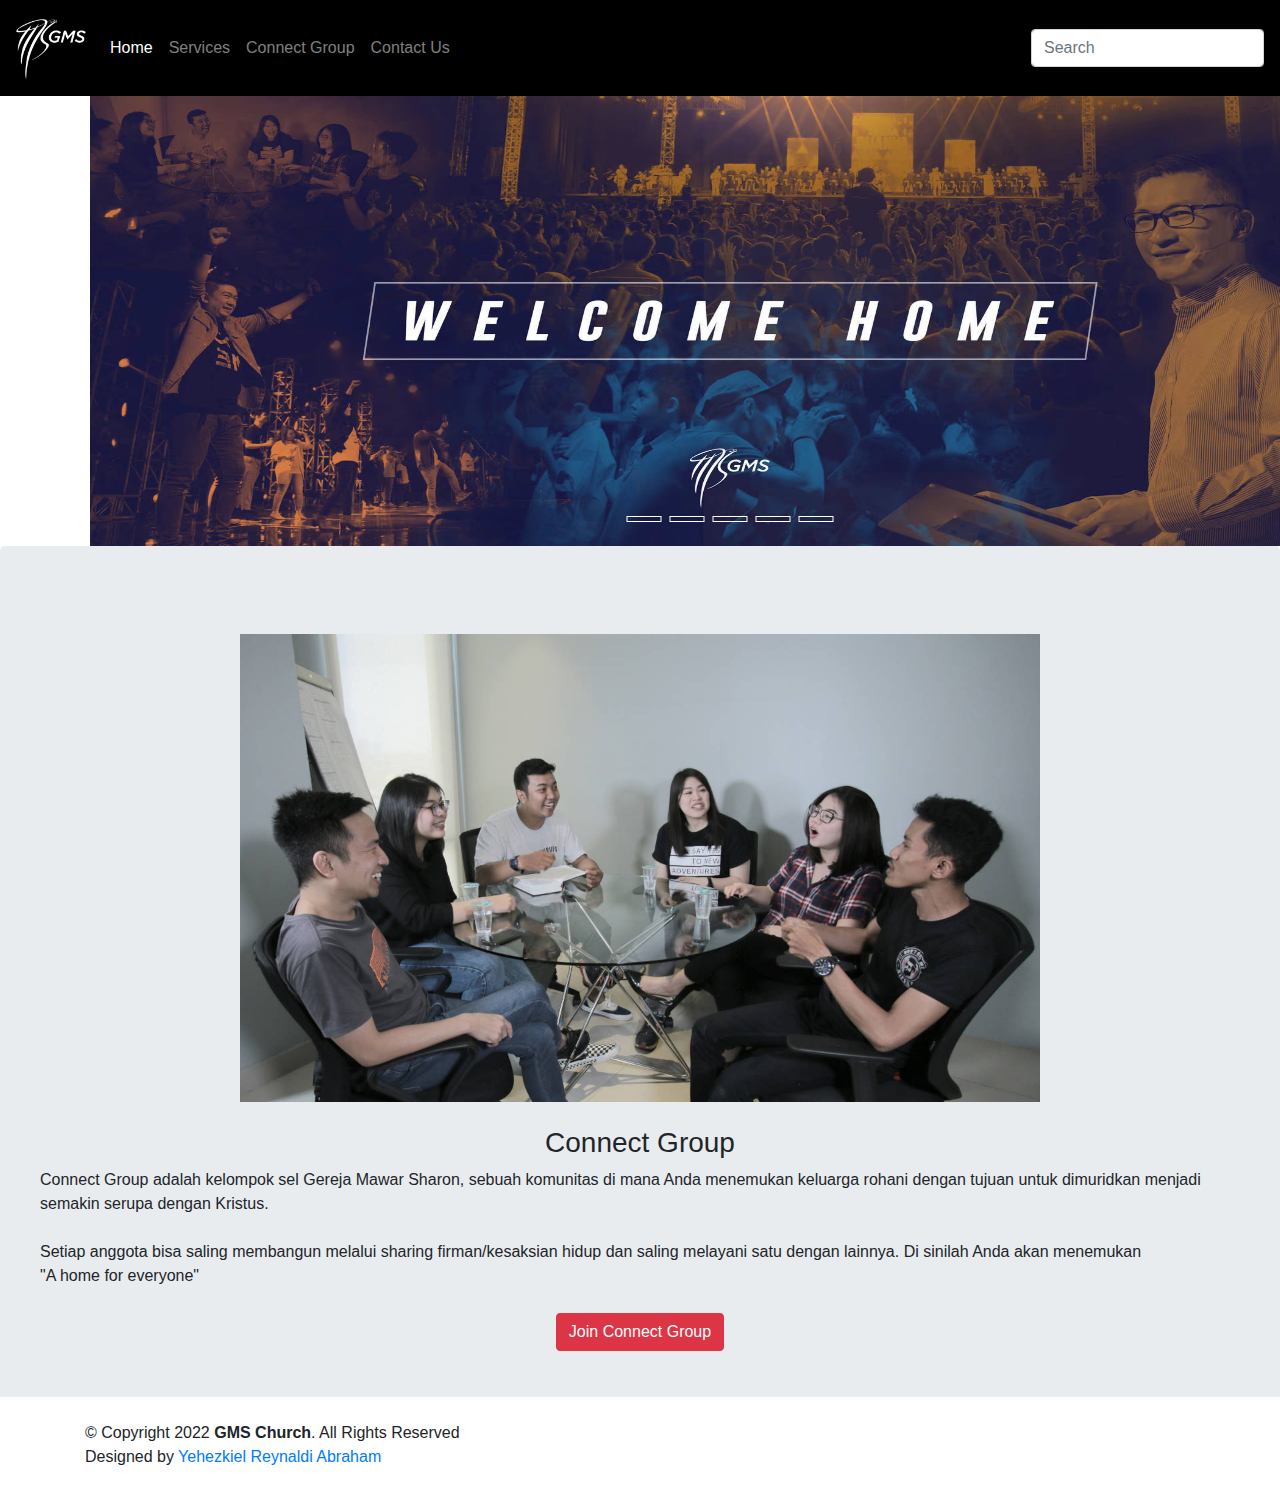
<file: cg.html>
<!DOCTYPE html>
<html>

<head>
    <meta charset="utf-8">
    <title>Tugas Akhir CSS - NIOMIC</title>
    <link rel="shortcut icon" href="img/favicon.png">
    <link rel="stylesheet" href="css/style.css">
    <link rel="stylesheet" href="https://stackpath.bootstrapcdn.com/bootstrap/4.3.1/css/bootstrap.min.css"
        integrity="sha384-ggOyR0iXCbMQv3Xipma34MD+dH/1fQ784/j6cY/iJTQUOhcWr7x9JvoRxT2MZw1T" crossorigin="anonymous">

</head>

<body>
    <div class="container-xl">
        <nav class="navbar navbar-expand-lg navbar-dark" style="background-color: #000000;">
            <a class="navbar-brand" href="#"><img src="img/GMS-pendek-white.png" class="logohead"></a>
            <button class="navbar-toggler" type="button" data-toggle="collapse" data-target="#navbarSupportedContent"
                aria-controls="navbarSupportedContent" aria-expanded="false" aria-label="Toggle navigation">
                <span class="navbar-toggler-icon"></span>
            </button>

            <div class="collapse navbar-collapse" id="navbarSupportedContent">
                <ul class="navbar-nav mr-auto">
                    <li class="nav-item active">
                        <a class="nav-link" href="index.html">Home <span class="sr-only">(current)</span></a>
                    </li>
                    <li class="nav-item">
                        <a class="nav-link" href="services.html">Services</a>
                    </li>
                    <li class="nav-item">
                        <a class="nav-link" href="cg.html">Connect Group</a>
                    </li>
                    <li class="nav-item">
                        <a class="nav-link" href="contact.html">Contact Us</a>
                    </li>

                </ul>
                <form class="form-inline my-2 my-lg-0">
                    <input class="form-control mr-sm-9" type="search" placeholder="Search" aria-label="Search">
                </form>
            </div>
        </nav>
        <!-- <div class="bd-example">
            <div id="carouselExampleCaptions" class="carousel slide" data-ride="carousel">
                <div class="carousel-inner">
                    <div class="carousel-item active">
                        <img src="img/2100 (1).avif" width="100%" height="550px" class="d-block w-100" alt="...">
                    </div>
                </div>
            </div>
        </div> -->
        <div class="slideshow now">
            <div class="slider">
                <input type="radio" name="radio" id="radio1" checked>
                <input type="radio" name="radio" id="radio2">
                <input type="radio" name="radio" id="radio3">
                <input type="radio" name="radio" id="radio4">
                <input type="radio" name="radio" id="radio5">
                <div class="slide sh1">
                    <img src="img/2100.avif" alt="">
                </div>
                <div class="slide">
                    <img src="img/2100 (1).avif" alt="">
                </div>
                <div class="slide">
                    <img src="img/2100 (2).avif" alt="">
                </div>
                <div class="slide">
                    <img src="img/2100 (3).avif" alt="">
                </div>
                <div class="slide">
                    <img src="img/2100 (4).avif" alt="">
                </div>
            </div>

            <div class="nav">
                <label for="radio1" class="bar"></label>
                <label for="radio2" class="bar"></label>
                <label for="radio3" class="bar"></label>
                <label for="radio4" class="bar"></label>
                <label for="radio5" class="bar"></label>
            </div>
        </div>

        <section class="section-warp">
            <div class="jumbotron">
                <div class="col-sm-center-1">
                    <div class="mb-4 mt-4 text-center">
                        <img src="img/cgpeople02.jpg" class="img-fluid cg" alt="...">
                    </div>
                    <h3 class="text-center">Connect Group</h3>
                    <p class="konek">
                        Connect Group adalah kelompok sel Gereja Mawar Sharon, sebuah komunitas di mana Anda
                        menemukan
                        keluarga rohani dengan tujuan untuk dimuridkan menjadi semakin serupa dengan Kristus. </p>
                    <br>
                    <p class="konek mb-0">
                        Setiap anggota bisa saling membangun melalui sharing firman/kesaksian hidup dan saling
                        melayani
                        satu dengan lainnya. Di sinilah Anda akan menemukan </p>
                    <p class="konek">"A home for everyone"</p>
                    <div class="text-center">
                        <a class="btn btn-danger" href="https://niomic.com/" style="margin-top:25px;">Join
                            Connect Group</a>
                    </div>
                </div>
            </div>
        </section>
        <footer class="foot2" style="background-color: white;">
            <div class="container d-md-flex py-4">
                <div class="mr-md-auto text-center text-md-left">
                    <div class="copyright">
                        &copy; Copyright 2022 <strong><span>GMS Church</span></strong>. All Rights Reserved
                    </div>
                    <div class="credits">
                        Designed by <a href="https://www.linkedin.com/in/yehezkiel-reynaldi-6a5866194/">Yehezkiel
                            Reynaldi
                            Abraham</a>
                    </div>
        </footer>

    </div>

    <script src="https://stackpath.bootstrapcdn.com/bootstrap/4.3.1/js/bootstrap.min.js"
        integrity="sha384-JjSmVgyd0p3pXB1rRibZUAYoIIy6OrQ6VrjIEaFf/nJGzIxFDsf4x0xIM+B07jRM" crossorigin="anonymous">
    </script>
</body>

</html>
</file>
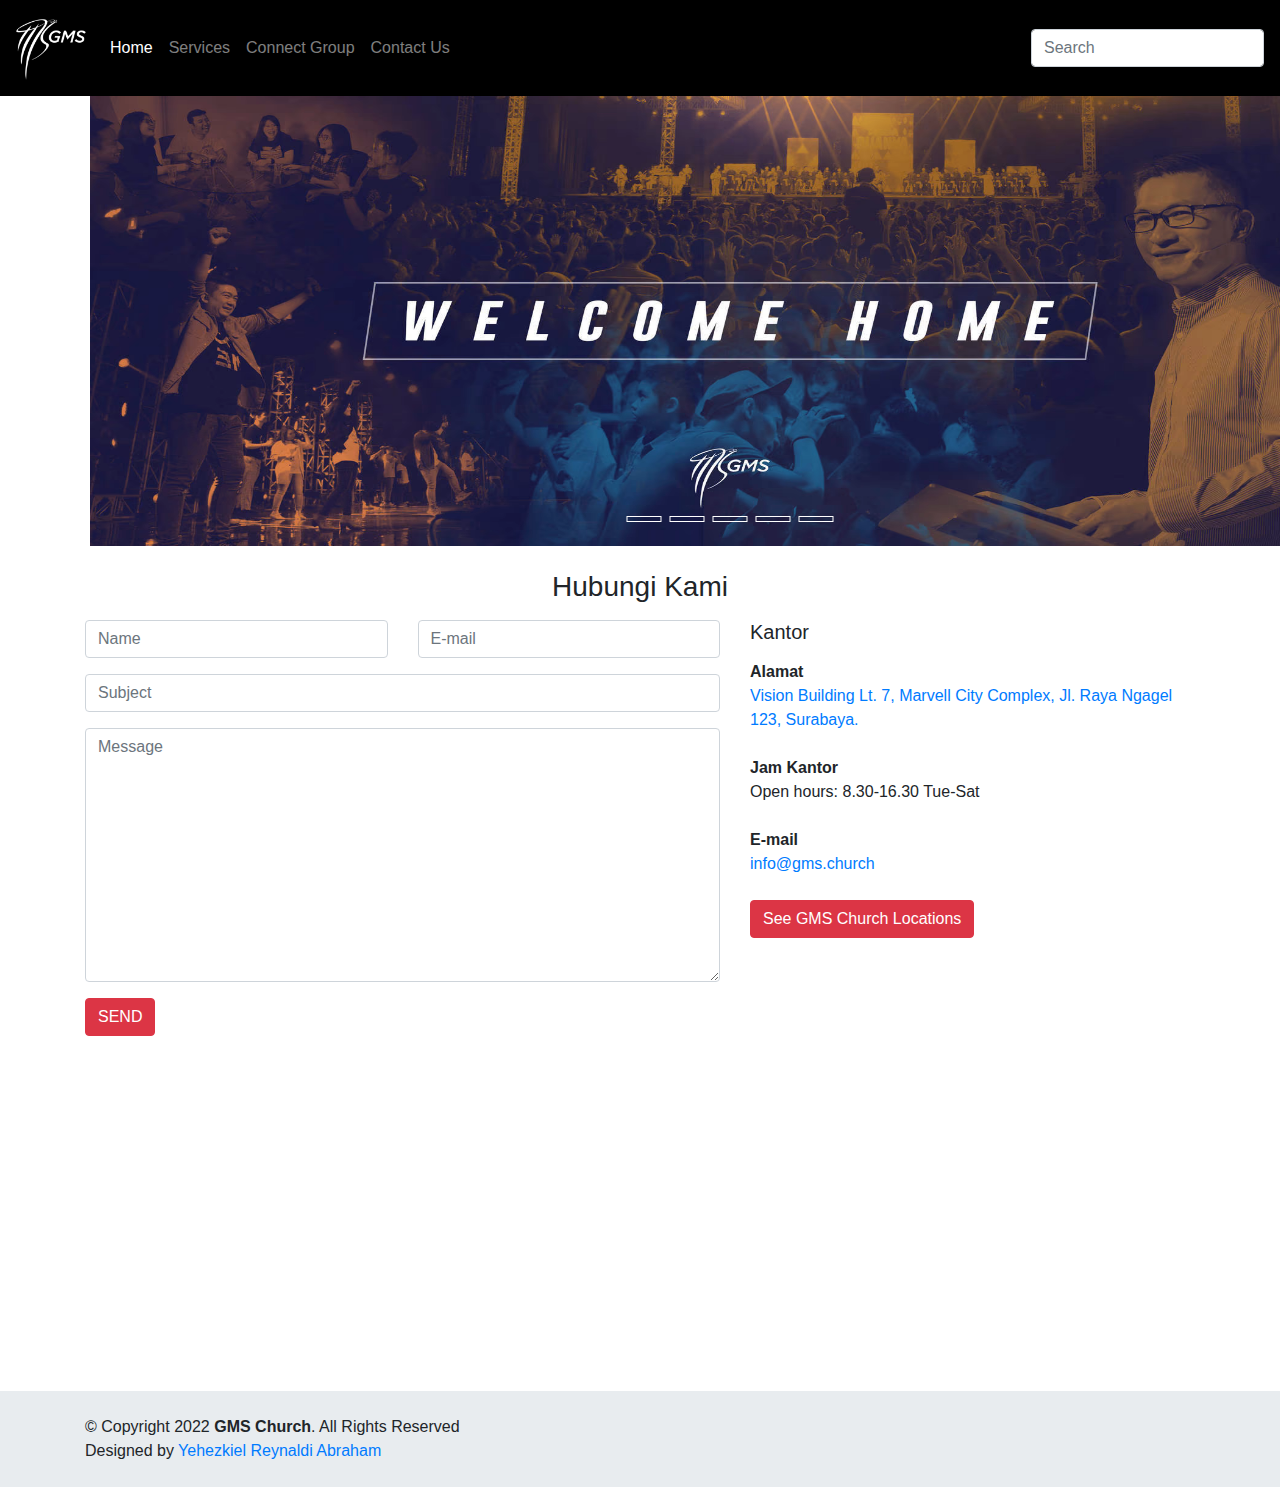
<file: contact.html>
<!DOCTYPE html>
<html>

<head>
    <meta charset="utf-8">
    <title>Tugas Akhir CSS - NIOMIC</title>
    <link rel="shortcut icon" href="img/favicon.png">
    <link rel="stylesheet" href="css/style.css">
    <link rel="stylesheet" href="https://stackpath.bootstrapcdn.com/bootstrap/4.3.1/css/bootstrap.min.css"
        integrity="sha384-ggOyR0iXCbMQv3Xipma34MD+dH/1fQ784/j6cY/iJTQUOhcWr7x9JvoRxT2MZw1T" crossorigin="anonymous">

</head>

<body>
    <div class="container-xl">
        <nav class="navbar navbar-expand-lg navbar-dark" style="background-color: #000000;">
            <a class="navbar-brand" href="#"><img src="img/GMS-pendek-white.png" class="logohead"></a>
            <button class="navbar-toggler" type="button" data-toggle="collapse" data-target="#navbarSupportedContent"
                aria-controls="navbarSupportedContent" aria-expanded="false" aria-label="Toggle navigation">
                <span class="navbar-toggler-icon"></span>
            </button>

            <div class="collapse navbar-collapse" id="navbarSupportedContent">
                <ul class="navbar-nav mr-auto">
                    <li class="nav-item active">
                        <a class="nav-link" href="index.html">Home <span class="sr-only">(current)</span></a>
                    </li>
                    <li class="nav-item">
                        <a class="nav-link" href="services.html">Services</a>
                    </li>
                    <li class="nav-item">
                        <a class="nav-link" href="cg.html">Connect Group</a>
                    </li>
                    <li class="nav-item">
                        <a class="nav-link" href="contact.html">Contact Us</a>
                    </li>
                </ul>
                <form class="form-inline my-2 my-lg-0">
                    <input class="form-control mr-sm-9" type="search" placeholder="Search" aria-label="Search">
                </form>
            </div>
        </nav>
        <!-- <div class="bd-example">
            <div id="carouselExampleCaptions" class="carousel slide" data-ride="carousel">
                <div class="carousel-inner">
                    <div class="carousel-item active">
                        <img src="img/2100.avif" width="100%" height="550px" class="d-block w-100" alt="...">

                    </div>
                </div>
            </div>
        </div> -->

        <div class="slideshow now">
            <div class="slider">
                <input type="radio" name="radio" id="radio1" checked>
                <input type="radio" name="radio" id="radio2">
                <input type="radio" name="radio" id="radio3">
                <input type="radio" name="radio" id="radio4">
                <input type="radio" name="radio" id="radio5">
                <div class="slide sh1">
                    <img src="img/2100.avif" alt="">
                </div>
                <div class="slide">
                    <img src="img/2100 (1).avif" alt="">
                </div>
                <div class="slide">
                    <img src="img/2100 (2).avif" alt="">
                </div>
                <div class="slide">
                    <img src="img/2100 (3).avif" alt="">
                </div>
                <div class="slide">
                    <img src="img/2100 (4).avif" alt="">
                </div>
            </div>

            <div class="nav">
                <label for="radio1" class="bar"></label>
                <label for="radio2" class="bar"></label>
                <label for="radio3" class="bar"></label>
                <label for="radio4" class="bar"></label>
                <label for="radio5" class="bar"></label>
            </div>
        </div>

        <section class="section-warp">

            <div class="pt-4 pb-5">
                <div class="container">
                    <div class="mb-3">
                        <h3 id="contactus" class="text-center">Hubungi Kami</h3>
                    </div>
                    <div class="row">
                        <div class="col-md-7">
                            <form id="w0">
                                <input type="hidden" name="_csrf"
                                    value="vWXWdhGy0A4iGOQ3elcleUhO2UaIb4mj-H66BrT7Cc__MYcceO3lbGRoqgIuNGdLPheBEtIevOKsCvhw5cg-uA==">
                                <div class="row">
                                    <div class="col-6">
                                        <div class="form-group field-contactform-name required">

                                            <input type="text" id="contactform-name" class="form-control"
                                                name="ContactForm[name]" placeholder="Name" aria-required="true">

                                            <p class="help-block help-block-error"></p>
                                        </div>
                                    </div>
                                    <div class="col-6">
                                        <div class="form-group field-contactform-email required">

                                            <input type="text" id="contactform-email" class="form-control"
                                                name="ContactForm[email]" placeholder="E-mail" aria-required="true">

                                            <p class="help-block help-block-error"></p>
                                        </div>
                                    </div>
                                    <div class="col-12">
                                        <div class="form-group field-contactform-subject required">

                                            <input type="text" id="contactform-subject" class="form-control"
                                                name="ContactForm[subject]" placeholder="Subject" aria-required="true">

                                            <p class="help-block help-block-error"></p>
                                        </div>
                                    </div>
                                    <div class="col-12">
                                        <div class="form-group field-contactform-body required">

                                            <textarea id="contactform-body" class="form-control"
                                                name="ContactForm[body]" rows="10" placeholder="Message"
                                                aria-required="true"></textarea>

                                            <p class="help-block help-block-error"></p>
                                        </div>
                                    </div>
                                    <div class="col-12">
                                        <button class="btn btn-danger">SEND</button>
                                    </div>
                                </div>
                            </form>
                        </div>
                        <div class="col-md-5">
                            <div class="d-md-none mt-5"></div>
                            <h5 class="mb-3">Kantor</h5>
                            <p>
                                <strong>Alamat</strong>
                                <br>
                                <a href="#map">Vision Building Lt. 7, Marvell City Complex, Jl. Raya Ngagel 123,
                                    Surabaya.</a>
                                <br><br>

                                <strong>Jam Kantor</strong>
                                <br>
                                Open hours: 8.30-16.30 Tue-Sat <br><br>
                                <strong>E-mail</strong>
                                <br>
                                <a href="#email">info@gms.church</a>
                                <br><br>
                                <a class="btn btn-danger" href="#map">See GMS Church Locations</a>
                            </p>
                        </div>
                    </div>
                </div>
            </div>
            <div>
                <div id="map"></div>
            </div>

            <iframe
                src="https://www.google.com/maps/embed?pb=!1m18!1m12!1m3!1d63321.82219437515!2d112.69950410555293!3d-7.284696393150386!2m3!1f0!2f0!3f0!3m2!1i1024!2i768!4f13.1!3m3!1m2!1s0x2dd7fbb922ffe3bf%3A0x880e6e336767c40!2sGereja%20Mawar%20Sharon%20Surabaya%20Timur!5e0!3m2!1sid!2sid!4v1646934431672!5m2!1sid!2sid"
                width="600" height="450" style="border:0;" allowfullscreen="" loading="lazy"></iframe>
        </section>
        <footer style="background-color: #e8ecef;">
            <div class="container d-md-flex py-4">
                <div class="mr-md-auto text-center text-md-left">
                    <div class="copyright">
                        &copy; Copyright 2022 <strong><span>GMS Church</span></strong>. All Rights Reserved
                    </div>
                    <div class="credits">
                        Designed by <a href="https://www.linkedin.com/in/yehezkiel-reynaldi-6a5866194/">Yehezkiel
                            Reynaldi
                            Abraham</a>
                    </div>
        </footer>


    </div>
    </div>

    <script src="https://stackpath.bootstrapcdn.com/bootstrap/4.3.1/js/bootstrap.min.js"
        integrity="sha384-JjSmVgyd0p3pXB1rRibZUAYoIIy6OrQ6VrjIEaFf/nJGzIxFDsf4x0xIM+B07jRM" crossorigin="anonymous">
    </script>
</body>

</html>
</file>
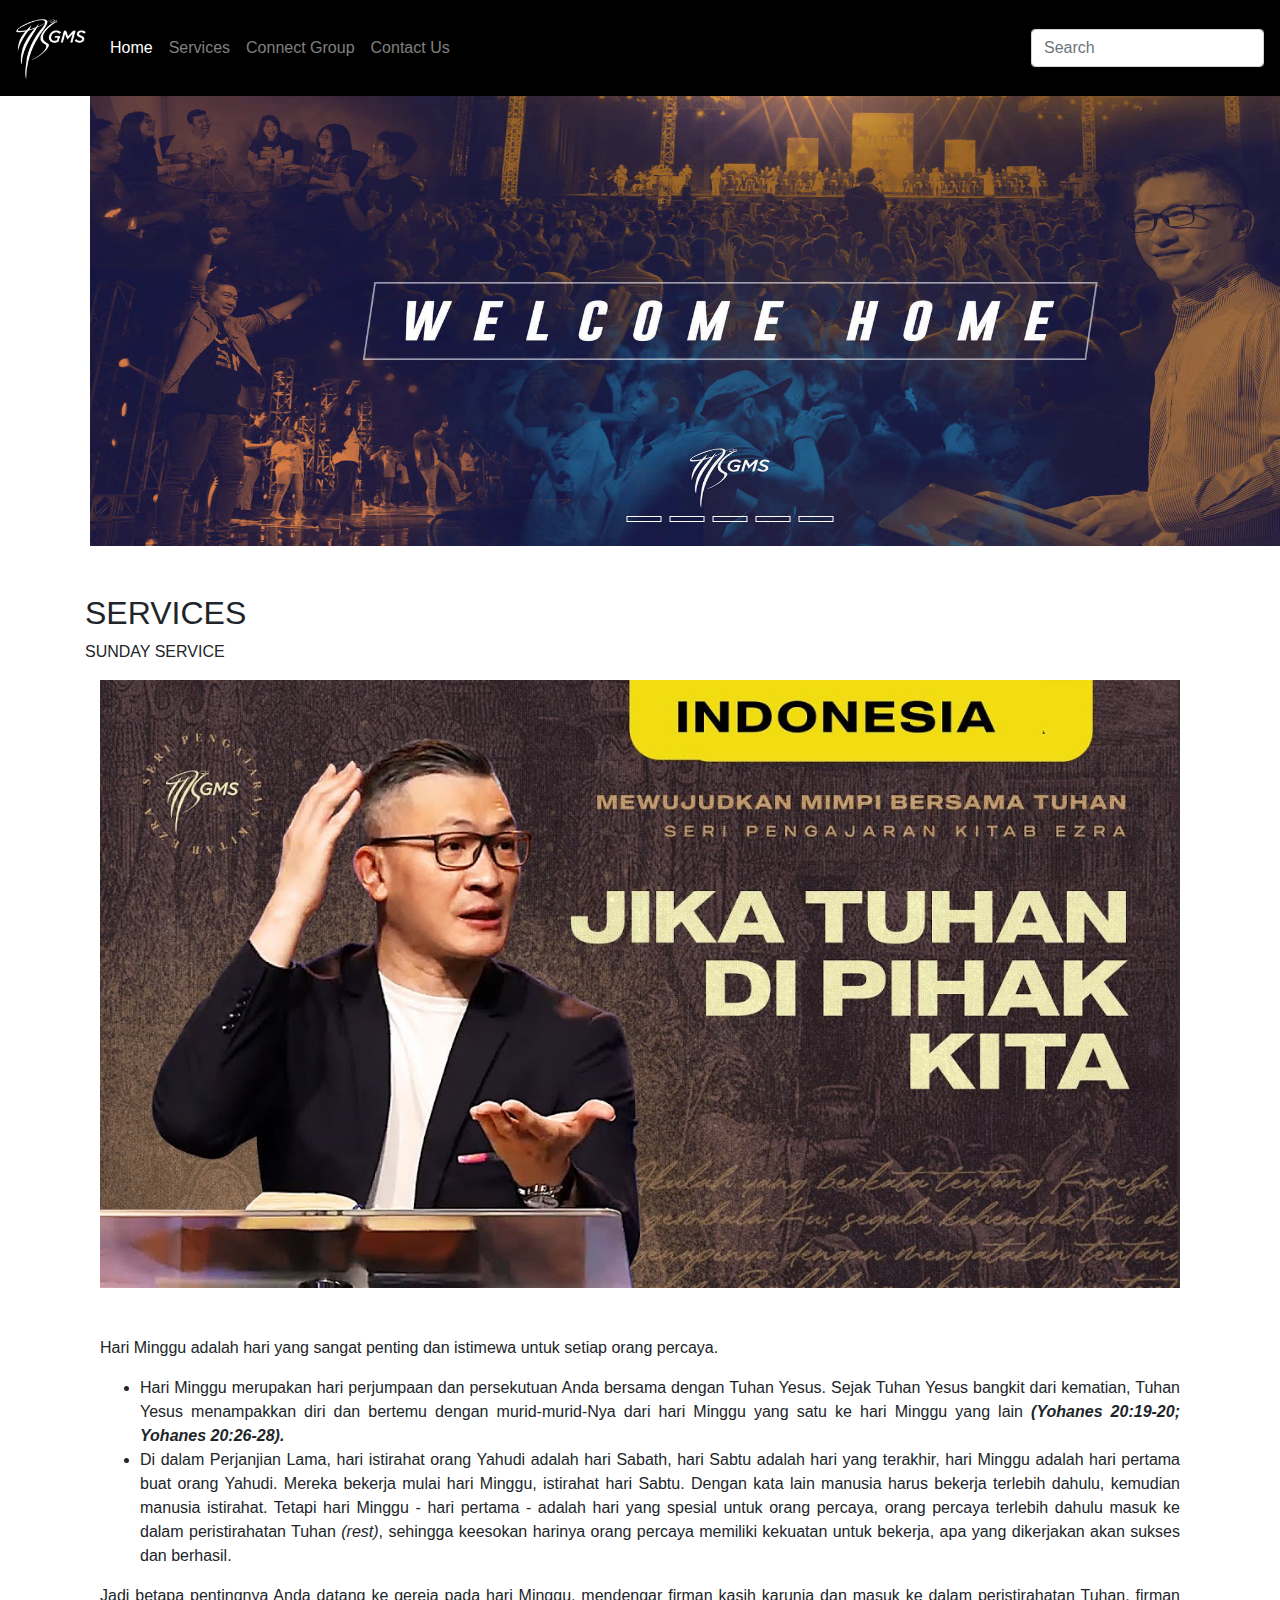
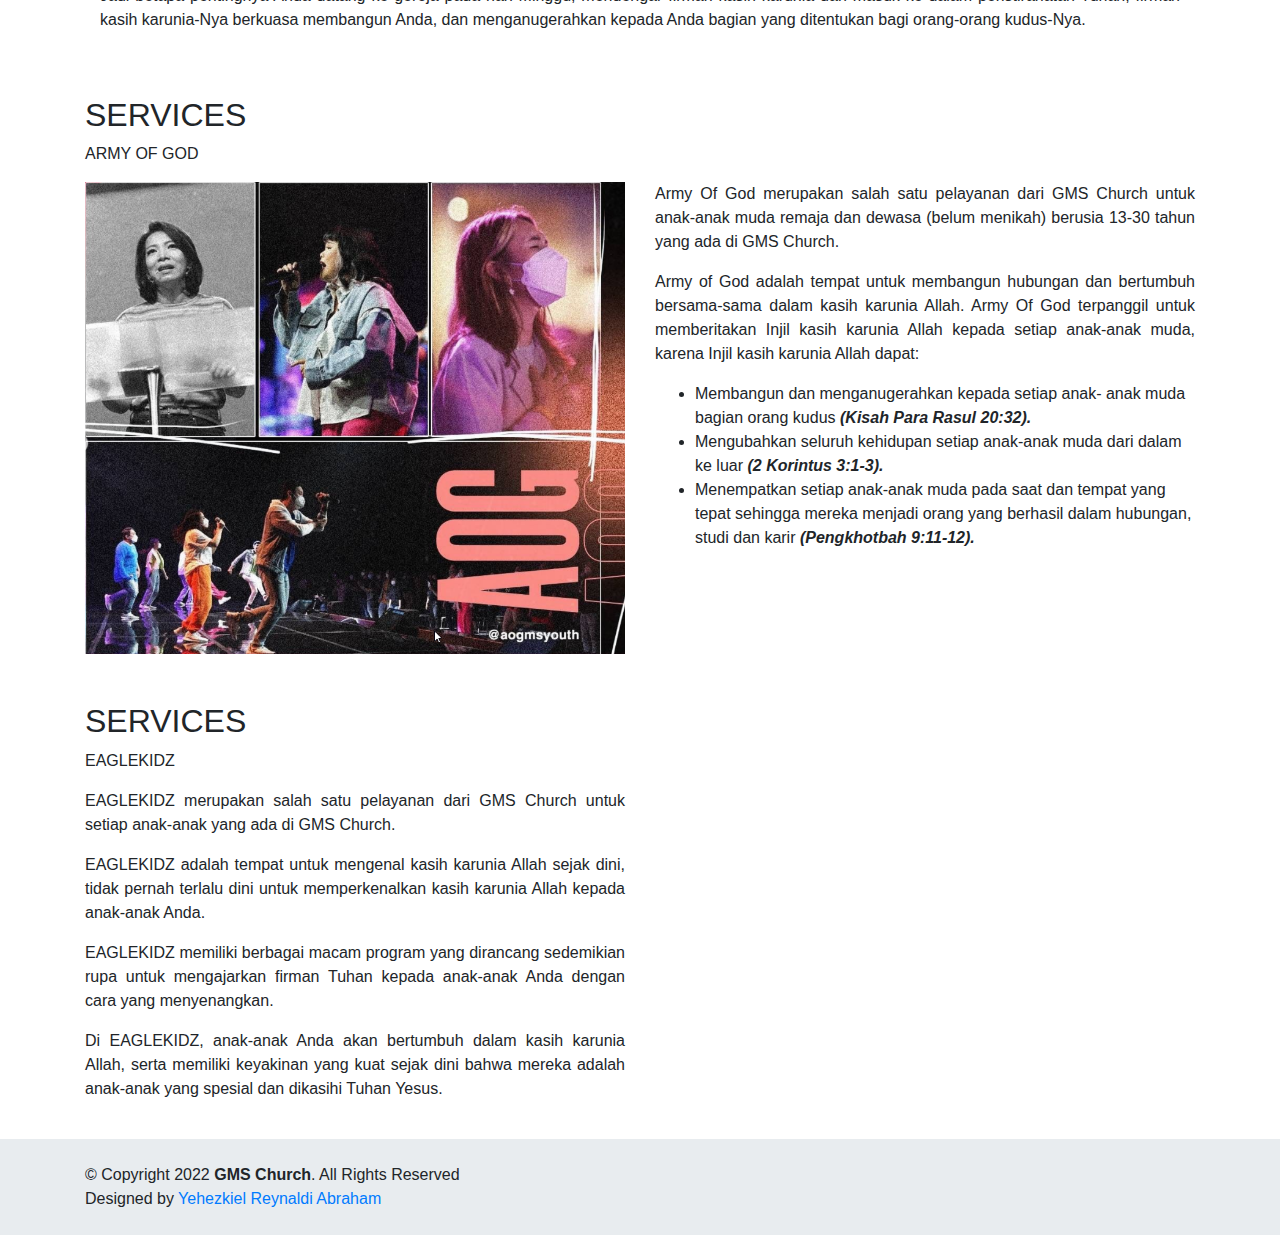
<file: services.html>
<!DOCTYPE html>
<html>

<head>
    <meta charset="utf-8">
    <title>Tugas Akhir CSS - NIOMIC</title>
    <link rel="shortcut icon" href="img/favicon.png">
    <link rel="stylesheet" href="css/style.css">
    <link rel="stylesheet" href="https://stackpath.bootstrapcdn.com/bootstrap/4.3.1/css/bootstrap.min.css"
        integrity="sha384-ggOyR0iXCbMQv3Xipma34MD+dH/1fQ784/j6cY/iJTQUOhcWr7x9JvoRxT2MZw1T" crossorigin="anonymous">

</head>

<body>
    <div class="container-xl">
        <nav class="navbar navbar-expand-lg navbar-dark" style="background-color: #000000;">
            <a class="navbar-brand" href="#"><img src="img/GMS-pendek-white.png" class="logohead"></a>
            <button class="navbar-toggler" type="button" data-toggle="collapse" data-target="#navbarSupportedContent"
                aria-controls="navbarSupportedContent" aria-expanded="false" aria-label="Toggle navigation">
                <span class="navbar-toggler-icon"></span>
            </button>

            <div class="collapse navbar-collapse" id="navbarSupportedContent">
                <ul class="navbar-nav mr-auto">
                    <li class="nav-item active">
                        <a class="nav-link" href="index.html">Home <span class="sr-only">(current)</span></a>
                    </li>
                    <li class="nav-item">
                        <a class="nav-link" href="services.html">Services</a>
                    </li>
                    <li class="nav-item">
                        <a class="nav-link" href="cg.html">Connect Group</a>
                    </li>
                    <li class="nav-item">
                        <a class="nav-link" href="contact.html">Contact Us</a>
                    </li>
                </ul>
                <form class="form-inline my-2 my-lg-0">
                    <input class="form-control mr-sm-9" type="search" placeholder="Search" aria-label="Search">
                </form>
            </div>
        </nav>

        <div class="slideshow now">
            <div class="slider">
                <input type="radio" name="radio" id="radio1" checked>
                <input type="radio" name="radio" id="radio2">
                <input type="radio" name="radio" id="radio3">
                <input type="radio" name="radio" id="radio4">
                <input type="radio" name="radio" id="radio5">
                <div class="slide sh1">
                    <img src="img/2100.avif" alt="">
                </div>
                <div class="slide">
                    <img src="img/2100 (1).avif" alt="">
                </div>
                <div class="slide">
                    <img src="img/2100 (2).avif" alt="">
                </div>
                <div class="slide">
                    <img src="img/2100 (3).avif" alt="">
                </div>
                <div class="slide">
                    <img src="img/2100 (4).avif" alt="">
                </div>
            </div>

            <div class="nav">
                <label for="radio1" class="bar"></label>
                <label for="radio2" class="bar"></label>
                <label for="radio3" class="bar"></label>
                <label for="radio4" class="bar"></label>
                <label for="radio5" class="bar"></label>
            </div>
        </div>
        <br><br>

        <main id="main">

            <main id="main" data-aos="fade-in">
                <div class="breadcrumbs-spacer">


                </div>

                <section id="sunday-service" class="course-details">
                    <div class="container" data-aos="fade-up">

                        <div class="section-title">
                            <h2>SERVICES</h2>
                            <p>SUNDAY SERVICE</p>
                        </div>
                        <div class="col-lg-12 order-12 order-lg-1" data-aos="fade-left" data-aos-delay="100">
                            <img src="img/maxresdefault.jpg" class="img-fluid" alt="...">
                        </div>
                        <div class="col-lg-12 pt-10 pt-lg-0 order-2 order-lg-2 content">
                            <div class="pt-5"></div>
                            <p style="text-align: justify;">Hari Minggu adalah hari yang sangat penting dan istimewa
                                untuk
                                setiap orang
                                percaya.
                            </p>
                            <ul>
                                <li style="text-align: justify;"></i> Hari Minggu merupakan hari perjumpaan dan
                                    persekutuan Anda bersama
                                    dengan Tuhan Yesus. Sejak Tuhan Yesus bangkit dari kematian, Tuhan Yesus menampakkan
                                    diri dan bertemu
                                    dengan murid-murid-Nya dari hari Minggu yang satu ke hari Minggu yang lain
                                    <i><strong>(Yohanes 20:19-20;
                                            Yohanes 20:26-28).</strong></i>
                                </li>
                                <li style="text-align: justify;"></i> Di dalam Perjanjian Lama, hari istirahat orang
                                    Yahudi adalah hari
                                    Sabath, hari Sabtu adalah hari yang terakhir, hari Minggu adalah hari pertama buat
                                    orang Yahudi. Mereka
                                    bekerja mulai hari Minggu, istirahat hari Sabtu. Dengan kata lain manusia harus
                                    bekerja terlebih dahulu,
                                    kemudian manusia istirahat.
                                    Tetapi hari Minggu - hari pertama - adalah hari yang spesial untuk orang percaya,
                                    orang percaya terlebih
                                    dahulu masuk ke dalam peristirahatan Tuhan <i>(rest)</i>, sehingga keesokan harinya
                                    orang percaya memiliki
                                    kekuatan untuk bekerja, apa yang dikerjakan akan sukses dan berhasil.
                                </li>
                            </ul>
                            <p style="text-align: justify;">
                                Jadi betapa pentingnya Anda datang ke gereja pada hari Minggu, mendengar firman kasih
                                karunia dan masuk ke
                                dalam peristirahatan Tuhan, firman kasih karunia-Nya berkuasa membangun Anda, dan
                                menganugerahkan kepada
                                Anda bagian yang ditentukan bagi orang-orang kudus-Nya.
                            </p>



                        </div>
                    </div>
                </section>

                <br>
                <br>


                <section id="gracearmy-service" class="course-details">
                    <div class="container" data-aos="fade-up">
                        <div class="section-title">
                            <h2>SERVICES</h2>
                            <p>ARMY OF GOD</p>
                        </div>

                        <div class="row">
                            <div class="col-lg-6 order-0 order-lg-0">
                                <img src="img/aog.png" class="img-fluid" alt="">
                            </div>
                            <div class="col-lg-6 pt-4 pt-lg-0 order-1 order-lg-1 content">
                                <p style="text-align: justify;">
                                    Army Of God merupakan salah satu pelayanan dari GMS Church untuk anak-anak muda
                                    remaja dan dewasa
                                    (belum menikah) berusia 13-30 tahun yang ada di GMS Church.
                                </p>
                                <p style="text-align: justify;">Army of God adalah tempat untuk membangun hubungan dan
                                    bertumbuh bersama-sama
                                    dalam kasih karunia Allah. Army Of God terpanggil untuk memberitakan Injil kasih
                                    karunia Allah kepada
                                    setiap anak-anak muda, karena Injil kasih karunia Allah dapat:<br>
                                    <ul>
                                        <li> Membangun dan menganugerahkan kepada setiap anak- anak muda bagian orang
                                            kudus <i><strong>(Kisah
                                                    Para Rasul 20:32).</strong></i>
                                        </li>
                                        <li>
                                            Mengubahkan seluruh kehidupan setiap anak-anak muda dari dalam ke luar
                                            <i><strong>(2 Korintus
                                                    3:1-3).</strong></i>
                                        </li>
                                        <li>
                                            Menempatkan setiap anak-anak muda pada saat dan tempat yang tepat sehingga
                                            mereka menjadi orang yang
                                            berhasil dalam hubungan, studi dan karir
                                            <i><strong>(Pengkhotbah 9:11-12).</strong></i>
                                        </li>
                                    </ul>
                                </p>

                            </div>
                        </div>
                </section>

                <br>
                <br>

                <section id="chariskidz-service" class="course-details">
                    <div class="container" data-aos="fade-up">
                        <div class="section-title">
                            <h2>SERVICES</h2>
                            <p style="text-align: justify;">EAGLEKIDZ</p>
                        </div>

                        <div class="row">
                            <div class="col-lg-6 order-1 order-lg-2">
                                <div class="video-container"><iframe width="560" height="315"
                                        src="https://www.youtube.com/embed/H4ZtAfaU4Zs" frameborder="0"
                                        allowfullscreen></iframe></div>
                            </div>
                            <div class="col-lg-6 pt-4 pt-lg-0 order-2 order-lg-1 content">
                                <p style="text-align: justify;">EAGLEKIDZ merupakan salah satu pelayanan dari GMS
                                    Church untuk setiap
                                    anak-anak yang ada di GMS Church.
                                </p>
                                <p style="text-align: justify;">EAGLEKIDZ adalah tempat untuk mengenal kasih karunia
                                    Allah sejak dini,
                                    tidak pernah terlalu dini untuk memperkenalkan kasih karunia Allah kepada anak-anak
                                    Anda.
                                </p>
                                <p style="text-align: justify;">
                                    EAGLEKIDZ memiliki berbagai macam program yang dirancang sedemikian rupa untuk
                                    mengajarkan firman Tuhan
                                    kepada anak-anak Anda dengan cara yang menyenangkan.
                                </p>
                                <p style="text-align: justify;">
                                    Di EAGLEKIDZ, anak-anak Anda akan bertumbuh dalam kasih karunia Allah, serta
                                    memiliki keyakinan yang
                                    kuat sejak dini bahwa mereka adalah anak-anak yang spesial dan dikasihi Tuhan Yesus.
                                </p>



            </main>
            <br><br><br>

            <footer class="foot2" style="background-color: #e8ecef;">
                <div class="container d-md-flex py-4">
                    <div class="mr-md-auto text-center text-md-left">
                        <div class="copyright">
                            &copy; Copyright 2022 <strong><span>GMS Church</span></strong>. All Rights Reserved
                        </div>
                        <div class="credits">
                            Designed by <a href="https://www.linkedin.com/in/yehezkiel-reynaldi-6a5866194/">Yehezkiel
                                Reynaldi
                                Abraham</a>
                        </div>
            </footer>

    </div>

    <script src="https://stackpath.bootstrapcdn.com/bootstrap/4.3.1/js/bootstrap.min.js"
        integrity="sha384-JjSmVgyd0p3pXB1rRibZUAYoIIy6OrQ6VrjIEaFf/nJGzIxFDsf4x0xIM+B07jRM" crossorigin="anonymous">
    </script>
</body>

</html>
</file>
<file: css/style.css>
.logohead{
    width: 70px;
}


.cg{
    width: 800px;
}

.konek{
    margin: 0 auto;
    width: 1200px;
}

.foot2{
margin-top: -50px;
}

iframe{
    width: 100%;
    height: 300px;
}

/* slider */

.slideshow {
    width: 100%;
    height: 450px;
    overflow: hidden;
}

.now {
    /* position: absolute; */
    margin-top: 225px;
    margin-left: 730px;
    margin-bottom: -225px;
    top: 50%;
    left: 50%;
    transform: translate(-50%, -50%);
}

.nav {
    position: absolute;
    bottom: 20px;
    left: 50%;
    transform: translate(-50%);
    display: flex;
}

.bar {
    width: 35px;
    height: 6px;
    border: 1px solid white;
    margin: 4px;
    cursor: pointer;
}

.bar:hover {
    background-color: white;
}

input[name="radio"] {
    position: absolute;
    visibility: hidden;
}

.slider {
    width: 500%;
    height: 100%;
    display: flex;
}

.slide {
    width: 20%;
    transition: 0.6s;
}

.slide img {
    width: 100%;
    height: 100%;
}

#radio1:checked~.sh1 {
    margin-left: 0;
}

#radio2:checked~.sh1 {
    margin-left: -20%;
}

#radio3:checked~.sh1 {
    margin-left: -40%;
}

#radio4:checked~.sh1 {
    margin-left: -60%;
}

#radio5:checked~.sh1 {
    margin-left: -80%;
}
</file>
